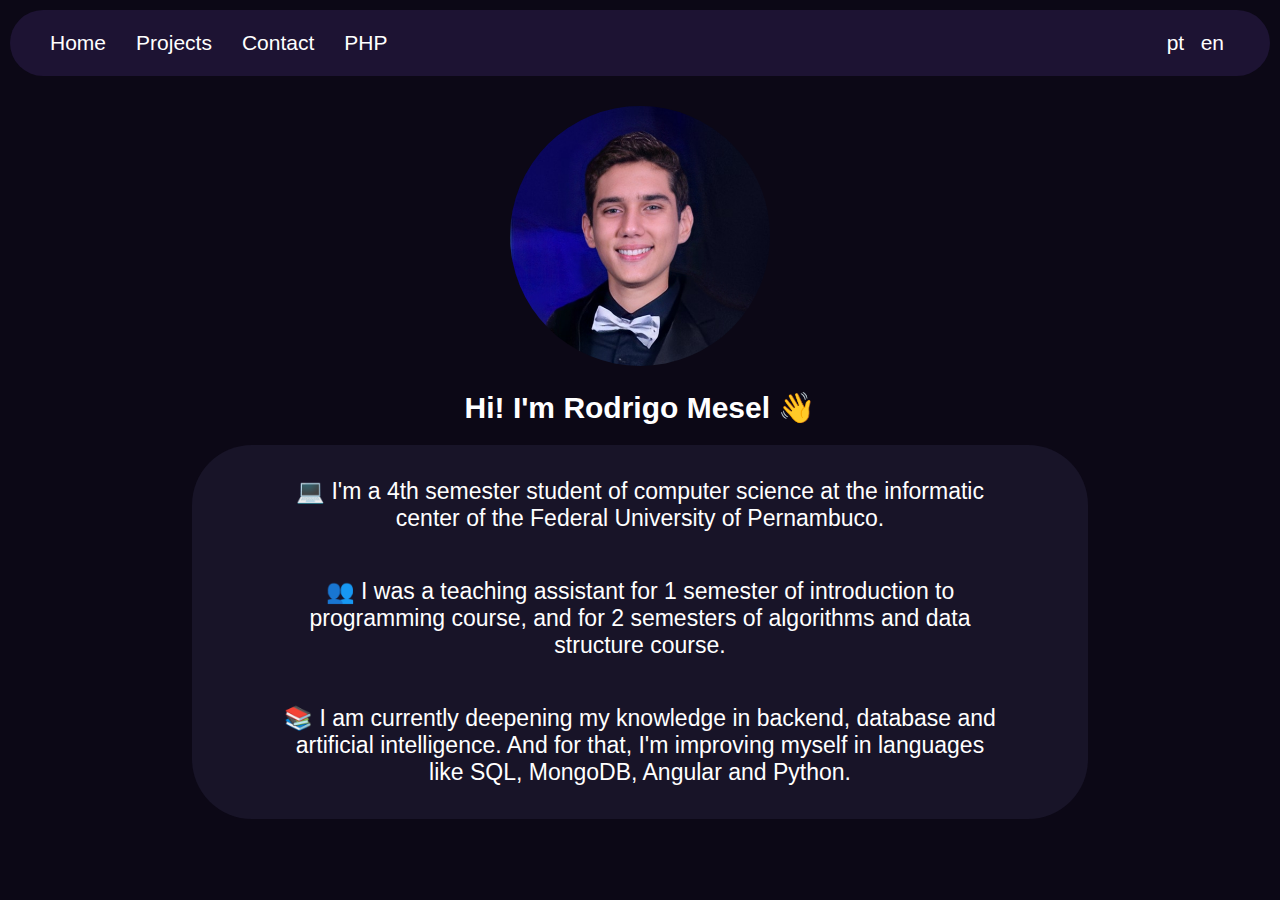
<file: index.html>
<!DOCTYPE html>
<html lang="en">
<head>
    <link rel="stylesheet" href="./Style/style.css">
    <meta charset="UTF-8">
    <meta http-equiv="X-UA-Compatible" content="IE=edge">
    <meta name="viewport" content="width=device-width, initial-scale=1.0">
    <title>ProjetoWeb</title>
</head>
<body style="margin: 0px">
   <div class="container">

        <div class="header">
            <div class="headerButtons">
                <p class="hbutton"> <a href="index.html"> Home </a> </p>
                <p class="hbutton"> <a href="projetos.html" id="proj"> Projetos </a> </p>
                <p class="hbutton"> <a href="contato.html" id="contact"> Contato </a> </p>
                <p class="hbutton"> <a href="php.php" id="php"> PHP </a></p>
            </div>

            <div class="language">
                <button id="port"> pt </button>
                <button id="eng"> en </button>
            </div>
        </div>

        <div class="title">
            <img src="./assets/WhatsApp Image 2021-05-24 at 11.12.40.jpeg" alt="photo">
            <h1 id="title">Olá! Sou Rodrigo Mesel 👋</h1>
        </div>

        <div class="description">
            <p id="desc1">💻 Sou um estudante do 4º período de ciência da computação no centro de informática da Universidade Federal de Pernambuco.</p>
            <p id="desc2">👥 Fui monitor por 1 período da cadeira introdução a programação, e por 2 da cadeira algoritmos e estrutura de dados.</p>
            <p id="desc3">📚 Atualmente estou aprofundando meus conhecimentos em backend, banco de dados e inteligência artifical. Para isso, estou me aprimorando em linguagens como SQL, MongoDB, Angular e Python.</p>
        </div>

   </div>
   <script src="src/main.js"></script>
</body>
</html>
</file>
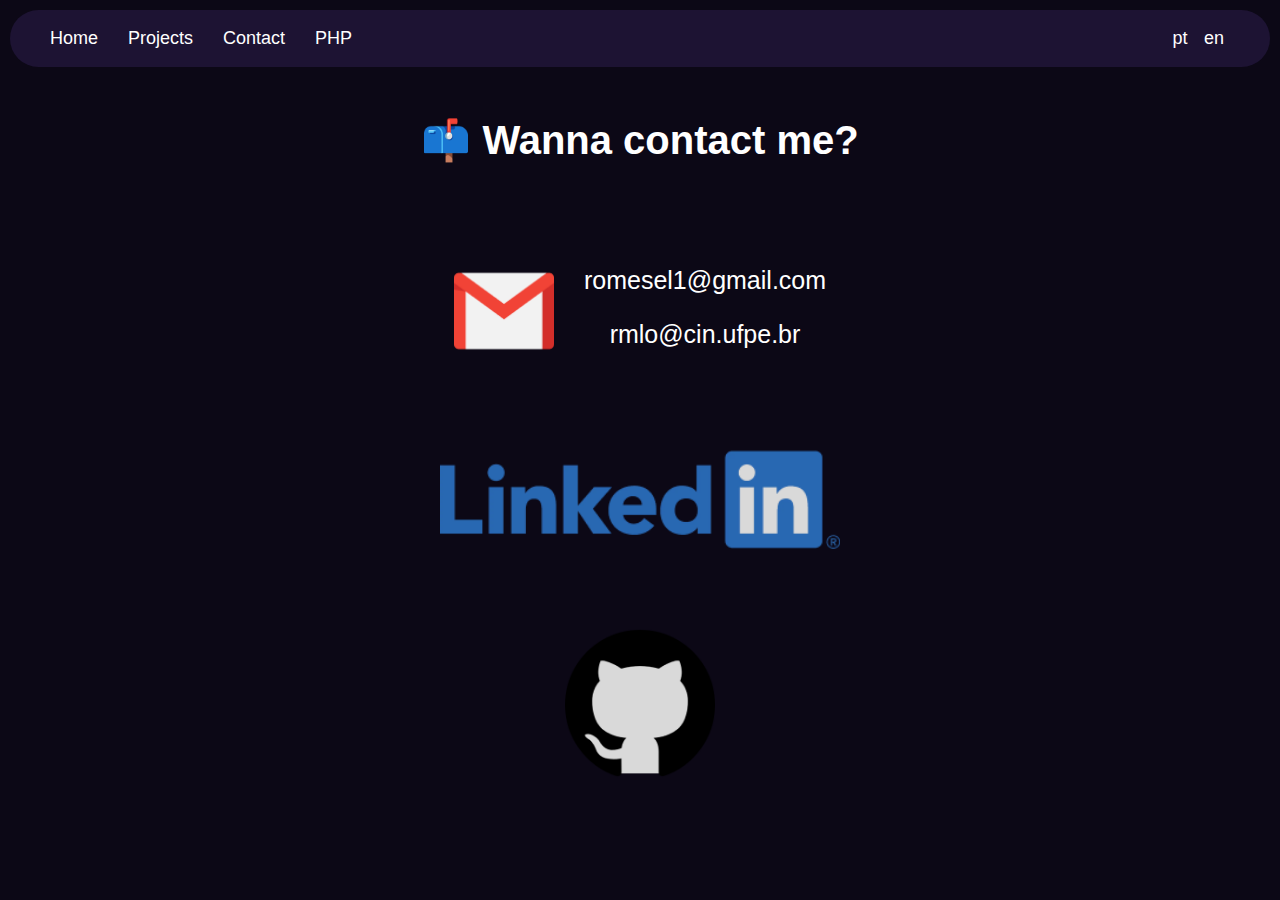
<file: contato.html>
<!DOCTYPE html>
<html lang="en">
<head>
    <link rel="stylesheet" href="./Style/contato.css">
    <meta charset="UTF-8">
    <meta http-equiv="X-UA-Compatible" content="IE=edge">
    <meta name="viewport" content="width=device-width, initial-scale=1.0">
    <title>ProjetoWeb</title>
</head>
<body style="margin: 0px">
    <div class="container">

        <div class="header">
            <div class="headerButtons">
                <p class="hbutton"> <a href="index.html"> Home </a> </p>
                <p class="hbutton"> <a href="projetos.html" id="proj"> Projetos </a> </p>
                <p class="hbutton"> <a href="contato.html" id="contact"> Contato </a> </p>
                <p class="hbutton"> <a href="php.php" id="php"> PHP </a></p>
            </div>

            <div class="language">
                <button id="port"> pt </button>
                <button id="eng"> en </button>
            </div>
        </div>

        
        <h1 class="contact" id="title">📫 Quer entrar em contato comigo?</h1>

        <div class="gmail">
            <img src="./assets/gmail.png" alt="">
            <div class="emails">
                <p>romesel1@gmail.com</p>
                <p>rmlo@cin.ufpe.br</p>
            </div>
        </div>
        <div class="gitandlink">
            <a href="https://www.linkedin.com/in/rodrigomesel/"  target="_blank"><img class="linkedin" src="./assets/linkedin.png" alt=""></a>
            <a href="https://github.com/RodrigoMesel"  target="_blank"><img class="github" src="./assets/github2.png" alt=""></a>
        </div>

    </div>
    <script src="src/contato.js"></script>
</body>
</html>
</file>
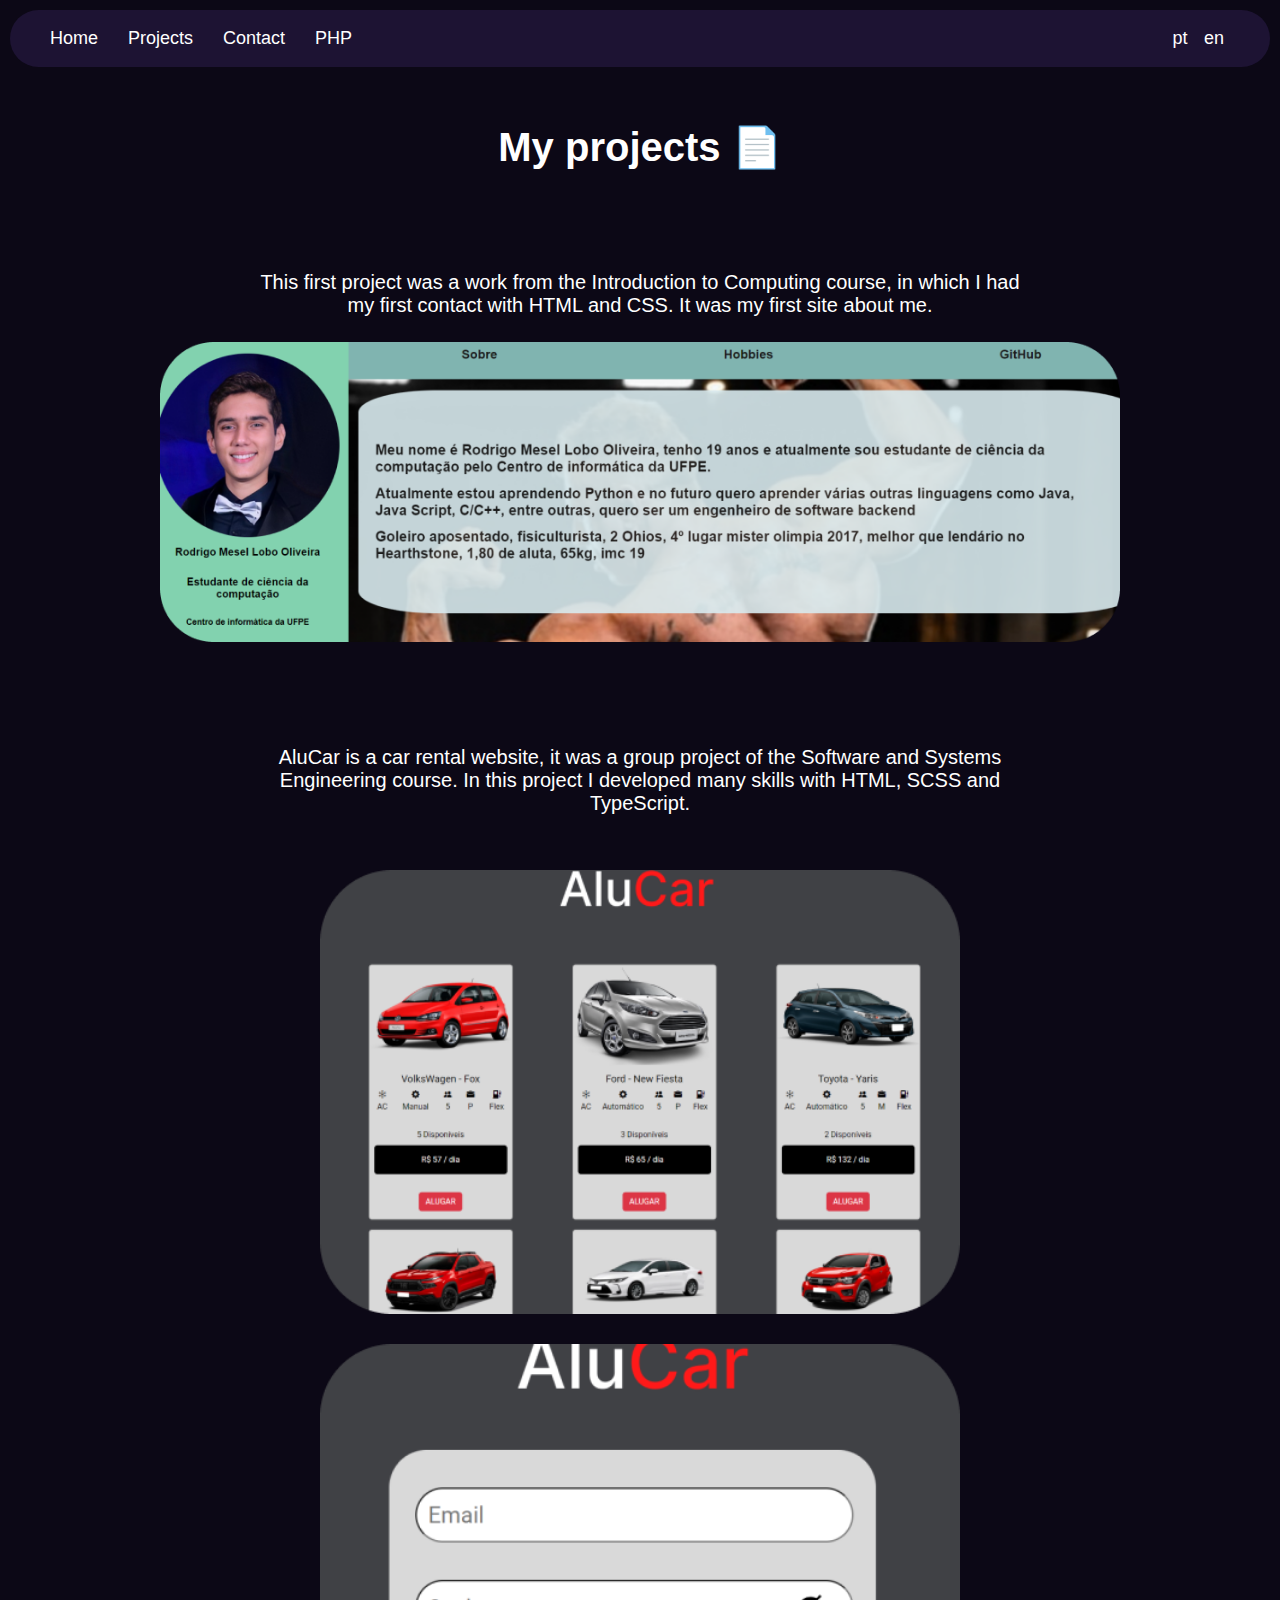
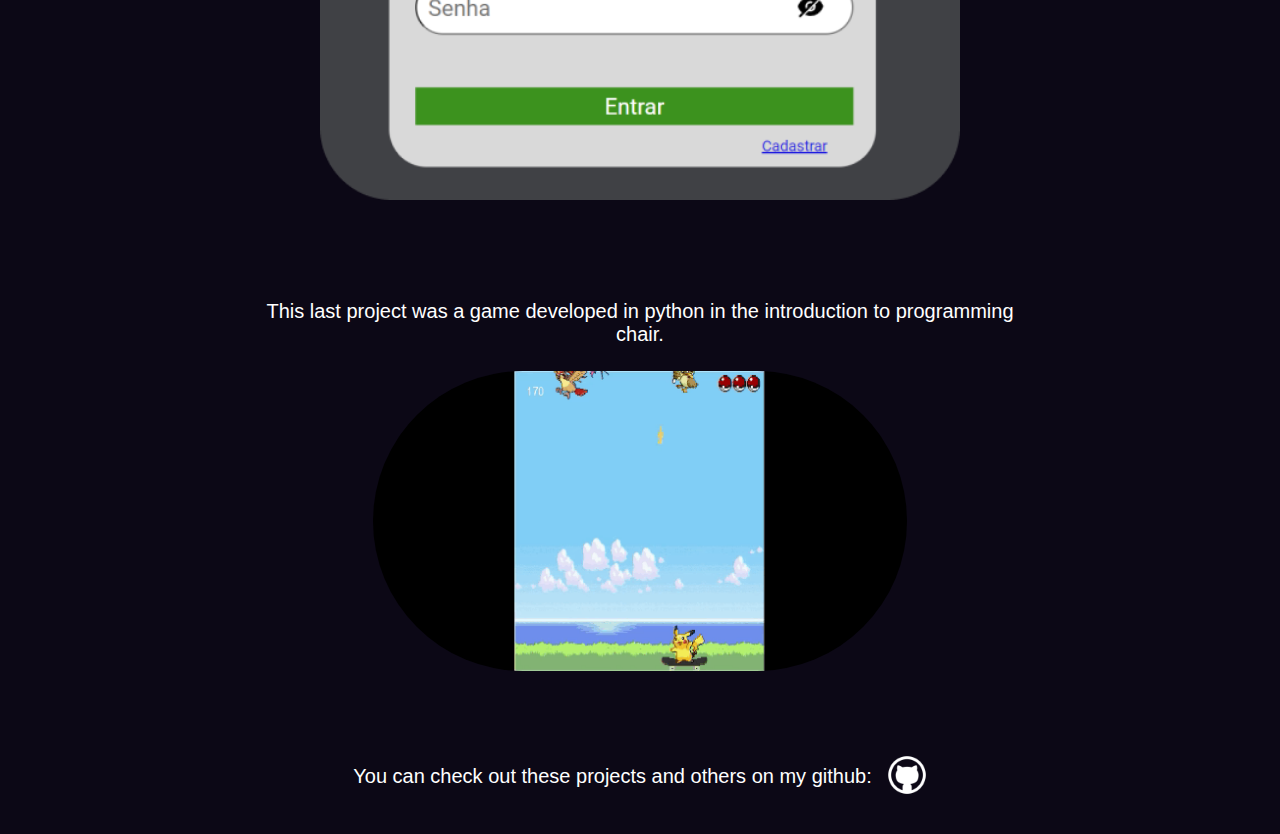
<file: projetos.html>
<!DOCTYPE html>
<html lang="en">
<head>
    <link rel="stylesheet" href="./Style/projetos.css">
    <meta charset="UTF-8">
    <meta http-equiv="X-UA-Compatible" content="IE=edge">
    <meta name="viewport" content="width=device-width, initial-scale=1.0">
    <title>ProjetoWeb</title>
</head>
<body style="margin: 0px">
    <div class="container">

        <div class="header">
            <div class="headerButtons">
                <p class="hbutton"> <a href="index.html"> Home </a> </p>
                <p class="hbutton"> <a href="projetos.html" id="proj"> Projetos </a> </p>
                <p class="hbutton"> <a href="contato.html" id="contact"> Contato </a> </p>
                <p class="hbutton"> <a href="php.php" id="php"> PHP </a></p>
            </div>

            <div class="language">
                <button id="port"> pt </button>
                <button id="eng"> en </button>
            </div>
        </div>

        <div class="projects">
            <h1 id="title">Meus projetos 📄</h1>

            <div class="firstProject">
                <p id="first">Este primeiro projeto foi um trabalho da cadeira introdução a computação, em que tive o meu primeiro contato com HTML e CSS. Foi meu primeiro site sobre mim.</p>
                <img src="./assets/firstProject.png" alt="first">
            </div>

            <div class="secondProject">
                <p id="second">AluCar é um site de uma locadora de carros, foi um projeto em grupo da cadeira Engenharia de software e sistemas. Nesse projeto desenvolvi muitas habilidades com HTML, SCSS e TypeScript.</p>
                <img src="./assets/secondProject pic1.png" alt="pic1">
                <img src="./assets/secondProject pic2.png" alt="pic2">
            </div>

            <div class="third">
                <p id="third">Este último projeto foi um jogo desenvolvido em python na cadeira introdução a programação.</p>
                <img src="./assets/thirdProject.gif" alt="">
            </div>

            <div class="github">
                <p id="git">Você pode conferir esses projestos e outros no meu github:</p>
                <a href="https://github.com/RodrigoMesel" target="_blank"><img src="./assets/github-icon.webp" alt=""></a>
            </div>



        </div>

    </div>

    <script src="src/projetos.js"></script>
</body>
</html>
</file>
<file: Style/style.css>
.container{
    background-color: #0C0816;
    display: flex;
    text-align: center;
    color: white;
    flex-direction: column;
    font-family: Arial, Helvetica, sans-serif;
    height: 100vh;
}

.header{
    background-color: #1D1333;
    display: flex;
    align-items: center;
    justify-content: space-between;
    border-radius: 60px;
    margin: 10px 10px 0px 10px;
}

.headerButtons{
    display: flex;
    flex-direction: row;
    padding-left: 40px;
}

.hbutton{
    margin-right: 30px;
}

a {
    text-decoration: none;
    color: white;
}

.language{
    padding-right: 40px;
}

.php-content {
    display: flex;
    justify-content: center;
    align-items: center;
    gap: 2rem;
    flex-direction: column;
}

.form {
    display: flex;
    justify-content: center;
    align-items: center;
    gap: 1rem;
    flex-direction: column;
    margin-bottom: 2rem;
}

.formItem {
    display: flex;
    flex-direction: row;
    gap: 1rem;
    align-items: center;
}

.submit {
    width: 128px;
    background: transparent;
    color: white;
    border-radius: 16px;
    border: solid;
    padding: 10px;
}

.input {
    width: 250px;
    background: transparent;
    padding: 10px;
    border: solid;
    border-color: white;
    border-radius: 20px;
    color: white;
}

button{
    background: transparent;
    border: none;
    color: white;
    font-size: 20px;
    cursor:pointer;
}

img{
    border-radius: 243px;
    height: 160px;
    margin-top: 30px;
}

.description p{
    padding-left: 10%;
    max-width: 80%;
}

.description{
    display: flex;
    flex-direction: column;
    background-color: #181428;
    border-radius: 60px;
    padding-top: 10px;
    padding-bottom: 10px;
    margin: 0px 15%;
}


/* Responsividade */

/* Big screens */
@media screen and (min-height: 850px) {
    .container{
        height: 100vh;
    }
}
@media screen and (max-width: 1400px) and (min-height: 850px){
    .hbutton, button{
    font-size: 21px;
    }
}
@media screen and (min-width: 1401px) and (min-height: 850px) {
    .hbutton, button{
    font-size: 25px;
    }
    h1{
        font-size: 40px;
        margin-bottom: 60px;
    }
}  
@media screen and (max-width: 1000px) and (min-height: 850px) {
    img{
        height: 180px;
    }
}    
@media screen and (min-width: 1001px) and (min-height: 850px){
    img{
        height: 260px;
    }
}
@media screen and (max-width: 599px) and (min-height: 850px) {
    h1{
        font-size: 25px;
        }
}
@media screen and (max-width: 1400px) and (min-width: 600px) and (min-height: 850px) {
    h1{
        font-size: 30px;
        }
}     
@media screen and (max-width: 699px) and (min-height: 850px) {
    .description p{
        font-size: 20px;
    }
}
@media screen and (max-width: 1449px) and (min-width: 700px) and (min-height: 850px){
    .description p{
        font-size: 23px;
    }
}     
@media screen and (min-width: 1450px) and (min-height: 850px){
    .description p{
        font-size: 24px;
    }
}

/* Small Screens */
@media screen and (max-height: 849px) and (max-width: 849px){
    .container{
        height: 100%;
    } 
    .description{
        margin-bottom: 10px;
    }
}
@media screen and (max-height: 849px) and (min-width: 850px){
    .container{
        height: 100vh;
    } 
}
@media screen and (max-width: 1400px) and (max-height: 849px){
    .hbutton, button{
    font-size: 18px;
    }
}          
@media screen and (max-height: 849px) and (min-width: 1160px){
    h1{
        font-size: 25px;
    }
}
@media screen and (max-width: 1159px) and (max-height: 849px) {
    .description p{
        font-size: 17x;
    }
    h1{
        font-size: 22px;
    }

    img{
        height: 150px;
    }
}
</file>
<file: Style/contato.css>
.container{
    background-color: #0C0816;
    display: flex;
    text-align: center;
    color: white;
    flex-direction: column;
    height: 100vh;
    font-family: Arial, Helvetica, sans-serif;
}

.header{
    background-color: #1D1333;
    display: flex;
    align-items: center;
    justify-content: space-between;
    border-radius: 60px;
    margin: 10px 10px 0px 10px;
}

.headerButtons{
    display: flex;
    flex-direction: row;
    padding-left: 40px;
}

.hbutton{
    margin-right: 30px;
}

a {
    text-decoration: none;
    color: white;
}

.language{
    padding-right: 40px;
}

button{
    background: transparent;
    border: none;
    color: white;
    cursor:pointer;
}

.gmail{
    display: flex;
    flex-direction: row;
    justify-content: center;
    margin-top: 50px;
}

img:hover{
    transform: scale(1.2);
}

/* Responsividade */

@media screen and (max-height: 849px) and (min-width: 800px) {
    p, button{
    font-size: 18px;
    }    

    h1{
        font-size: 40px;
        margin-top: 50px;
    }

    .gmail p{
        margin-left: 30px;
        font-size: 25px;
    }

    .gmail img{
        width: 100px;
        height: 100px;
        padding-top: 20px;
    }

    .linkedin{
        margin-right: 80px;
        margin-left: 10%;
        width: 70%;
    }

    .gitandlink{
        display: flex;
        justify-content: center;
        flex-direction: row;
    }

    .github{
        width: 70%;
        padding-top: 30px;
    }
}   

@media screen and (max-height: 849px) and (max-width: 799px) {
    p, button{
    font-size: 18px;
    }    

    h1{
        font-size: 30px;
        margin-top: 50px;
    }

    .gmail p{
        margin-left: 30px;
        font-size: 20px;
    }

    .gmail img{
        width: 80px;
        height: 80px;
        padding-top: 20px;
    }

    .linkedin{
        margin-right: 80px;
        margin-left: 10%;
        width: 70%;
    }

    .gitandlink{
        display: flex;
        justify-content: center;
        flex-direction: row;
    }

    .github{
        width: 70%;
        padding-top: 30px;
    }
}  

@media screen and (max-width: 1400px) and (min-height: 850px) {
    p, button{
    font-size: 18px;
    }    

    h1{
        font-size: 40px;
        margin-top: 50px;
    }

    .gmail p{
        margin-left: 30px;
        font-size: 25px;
    }

    .gmail img{
        width: 100px;
        height: 100px;
        padding-top: 20px;
    }

    .linkedin{
        width: 400px;
    }

    .gitandlink{
        display: flex;
        justify-content: center;
        flex-direction: column;
    }

    .github{
        width: 150px;
    }
}     
@media screen and (min-width: 1401px) {
    p, button{
    font-size: 25px;
    }

    h1{
        margin-top: 100px;
        font-size: 50px;
        margin-bottom: 60px;
    }

    .gmail p{
        margin-left: 30px;
        font-size: 30px;
    }

    .gmail img{
        width: 150px;
    }

    .linkedin{
        margin-right: 80px;
        width: 400px;
    }  

    .gitandlink{
        display: flex;
        justify-content: center;
        flex-direction: row;
    }
    .github{
        width: 150px;
        padding-top: 50px;
    }
}
</file>
<file: Style/projetos.css>
.container{
    background-color: #0C0816;
    display: flex;
    text-align: center;
    color: white;
    flex-direction: column;
    height: 100%;
    font-family: Arial, Helvetica, sans-serif;
}

.header{
    background-color: #1D1333;
    display: flex;
    align-items: center;
    justify-content: space-between;
    border-radius: 60px;
    margin: 10px 10px 0px 10px;
}

.headerButtons{
    display: flex;
    flex-direction: row;
    padding-left: 40px;
}

.hbutton{
    margin-right: 30px;
}

a {
    text-decoration: none;
    color: white;
}

.language{
    padding-right: 40px;
}

button{
    background: transparent;
    border: none;
    color: white;
    font-size: 20px;
}

.projects{
    margin-top: 30px;
}

.firstProject p{
    margin: 100px 0px 25px 20%;
    max-width: 60%;
}

.firstProject img{
    width: 75%;
}

.third p{
    margin: 100px 0px 25px 20%;
    max-width: 60%;
}

.github{
    margin: 70px 0px 25px 10px;
    display: flex;
    flex-direction: row;
    justify-content: center;
}

/* Responsividade */
@media screen and (max-width: 1400px) {
    p{
    font-size: 20px;
    }
    .hbutton, button{
        font-size: 18px;
    }

    h1{
        font-size: 40px;
    }

    .github img{
        height: 60px;
        margin-left: 5px;
    }

    
}     
@media screen and (min-width: 1401px) {
    p, button{
    font-size: 25px;
    }

    h1{
        font-size: 50px;
        margin-bottom: 60px;
    }

    .github img{
        height: 90px;
        margin-left: 5px;
    }


}   


@media screen and (min-width: 1401px) and (min-height: 850px) {
    .secondProject img{
        width: 35%;
        margin: 0px 15px;
    }

    .secondProject p{
        display: flex;
        align-items: center;
        margin: 100px 0px 25px 20%;
        max-width: 60%;
    }

    .third img{
        border-radius: 500px;
        max-width: 80%;
        height: 400px;
    }
}

@media screen and (max-width: 1400px) and (min-height: 850px) {
    
    .secondProject{
        display: flex;
        flex-direction: column;
        align-items: center;
    }

    .secondProject img{
        width: 50%;
        margin: 30px 15px 0px 15px;
    }

    .secondProject p{
        display: flex;
        justify-content: center;
        margin: 100px 0px 25px 0px;
        max-width: 60%;
    }

    .third img{
        border-radius: 500px;
        max-width: 80%;
        height: 300px;
    }
}

@media screen and (max-width: 1099px) and (max-height: 849px) {

    .secondProject{
        display: flex;
        flex-direction: column;
        align-items: center;
    }

    .secondProject img{
        width: 50%;
        margin: 30px 15px 0px 15px;
    }

    .secondProject p{
        display: flex;
        justify-content: center;
        margin: 100px 0px 25px 0px;
        max-width: 60%;
    }

    .third img{
        border-radius: 500px;
        max-width: 80%;
        height: 300px;
    }
    
}
@media screen and (min-width: 1100px) and (max-height: 849px) {
    .secondProject img{
        width: 35%;
        margin: 0px 15px;
    }

    .secondProject p{
        display: flex;
        align-items: center;
        margin: 100px 0px 25px 20%;
        max-width: 60%;
    }

    .third img{
        border-radius: 500px;
        max-width: 80%;
        height: 300px;
    }
}

button{
    cursor:pointer;
}

.github img:hover{
    transform: scale(1.2);    
}
</file>
